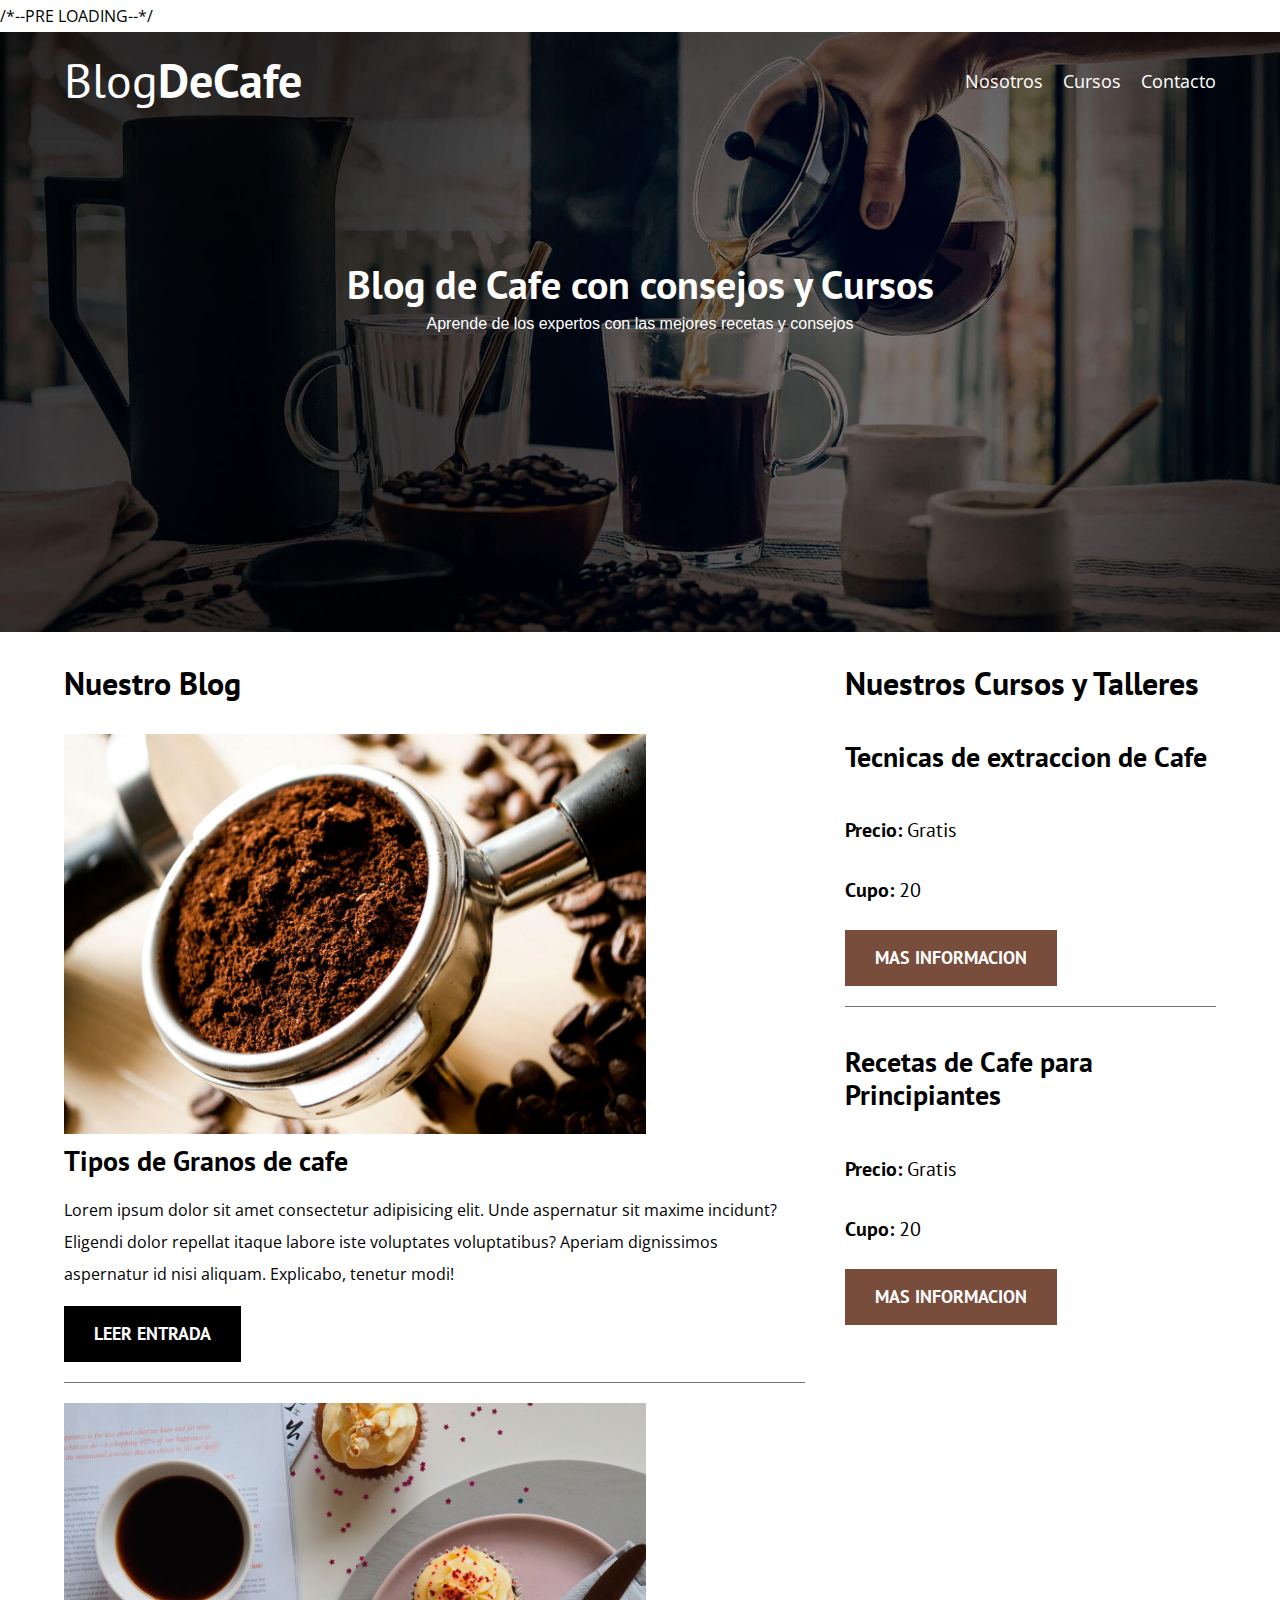
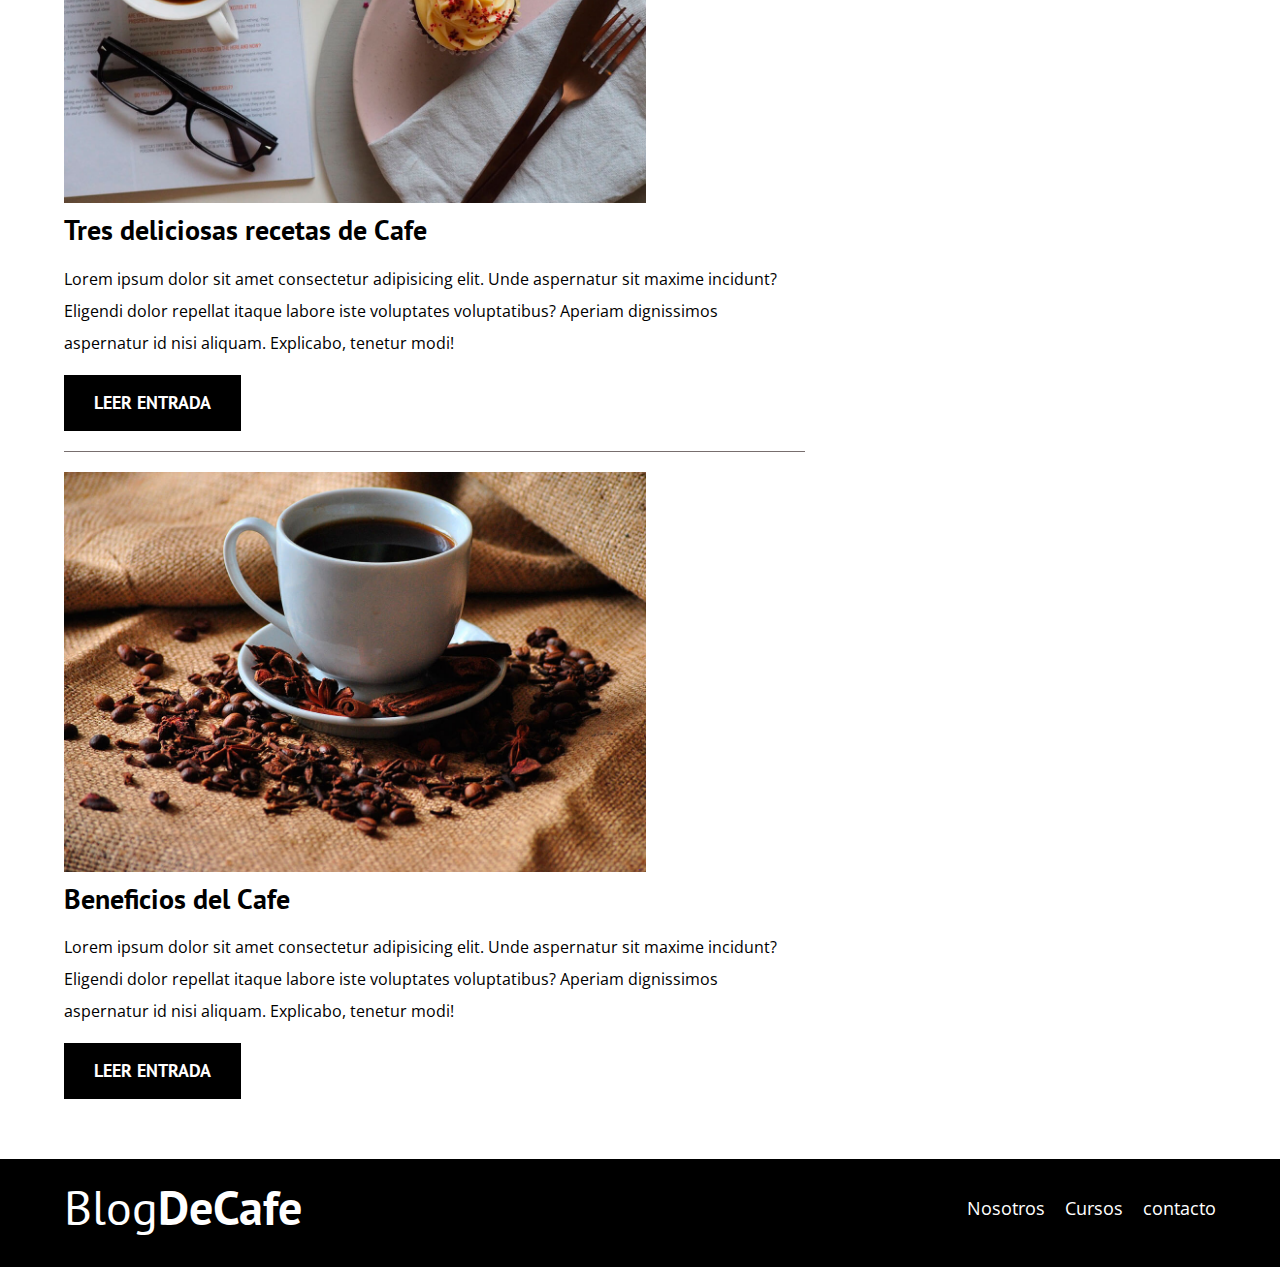
<file: index.html>
<!DOCTYPE html>
<html lang="en">
  <head>
    <meta charset="UTF-8" />
    <meta http-equiv="X-UA-Compatible" content="IE=edge" />
    <meta name="viewport" content="width=device-width, initial-scale=1.0" />
    <title>BLog de Cafe</title>
    <!-- <link rel="stylesheet" href="../blogdecafe_inicio/css/normalize.css" />
    <link rel="preconnect" href="https://fonts.googleapis.com" />
    <link rel="preconnect" href="https://fonts.gstatic.com" crossorigin />
    <link
      href="https://fonts.googleapis.com/css2?family=Open+Sans&family=PT+Sans:wght@400;700&display=swap"
      rel="stylesheet"
    />
    <link rel="stylesheet" href="../blogdecafe_inicio/css/styles.css" /> -->

    

    
    /*--PRE LOADING--*/

    <link rel="preload" href="../blogdecafe_inicio/css/normalize.css" as="style">
    <link rel="stylesheet" href="../blogdecafe_inicio/css/normalize.css">

    <link rel="preload" href="https://fonts.googleapis.com/css2?family=Open+Sans&family=PT+Sans:wght@400;700&display=swap" crossorigin="crossorigin" as="font">
    <link
      href="https://fonts.googleapis.com/css2?family=Open+Sans&family=PT+Sans:wght@400;700&display=swap"
      rel="stylesheet"
    />

    <link rel="preload" href="../blogdecafe_inicio/css/styles.css" as="style">
    <link rel="stylesheet" href="../blogdecafe_inicio/css/styles.css" />

    <link rel="preload" href="../blogdecafe_inicio/img/blog1.jpg">

  </head>
  <body>
    <header class="header">
      <div class="contenedor">
        <div class="barra">
          <a class="logo" href="../index.html">
            <h1 class="logo__nombre no-margin centrar-texto">
              Blog<span class="logo__bold">DeCafe</span>
            </h1>
          </a>
          <nav class="navegacion">
            <a href="./nosotros.html" class="navegacion__enlace">Nosotros</a>
            <a href="../cursos.html" class="navegacion__enlace">Cursos</a>
            <a href="../contacto.html" class="navegacion__enlace">Contacto</a>
          </nav>
        </div>
      </div>
      <div class="header__texto">
        <h2 class="no-margin">Blog de Cafe con consejos y Cursos</h2>
        <p class="no-margin">
          Aprende de los expertos con las mejores recetas y consejos
        </p>
      </div>
    </header>
    <div class="contenedor contenido-principal">
      <main class="blog">
        <h3>Nuestro Blog</h3>
        <article class="entrada">
          <div class="entrada__imagen">
            <img loading="lazy" src="../blogdecafe_inicio/img/blog1.jpg" alt="imagen blog" />
          </div>
          <div class="entrada__contenido">
            <h4 class="no-margin">Tipos de Granos de cafe</h4>
            <p>
              Lorem ipsum dolor sit amet consectetur adipisicing elit. Unde
              aspernatur sit maxime incidunt? Eligendi dolor repellat itaque
              labore iste voluptates voluptatibus? Aperiam dignissimos
              aspernatur id nisi aliquam. Explicabo, tenetur modi!
            </p>
            <a href="/blog/entrada1.html" class="boton botton--primario"
              >Leer entrada</a
            >
          </div>
        </article>
        <article class="entrada">
          <div class="entrada__imagen">
            <img loading="lazy" src="../blogdecafe_inicio/img/blog2.jpg" alt="imagen blog" />
          </div>
          <div class="entrada__contenido">
            <h4 class="no-margin">Tres deliciosas recetas de Cafe</h4>
            <p>
              Lorem ipsum dolor sit amet consectetur adipisicing elit. Unde
              aspernatur sit maxime incidunt? Eligendi dolor repellat itaque
              labore iste voluptates voluptatibus? Aperiam dignissimos
              aspernatur id nisi aliquam. Explicabo, tenetur modi!
            </p>
            <a href="entrada.html" class="boton botton--primario"
              >Leer entrada</a
            >
          </div>
        </article>
        <article class="entrada">
          <div class="entrada__imagen">
            <img loading="lazy" src="../blogdecafe_inicio/img/blog3.jpg" alt="imagen blog" />
          </div>
          <div class="entrada__contenido">
            <h4 class="no-margin">Beneficios del Cafe</h4>
            <p>
              Lorem ipsum dolor sit amet consectetur adipisicing elit. Unde
              aspernatur sit maxime incidunt? Eligendi dolor repellat itaque
              labore iste voluptates voluptatibus? Aperiam dignissimos
              aspernatur id nisi aliquam. Explicabo, tenetur modi!
            </p>
            <a href="../blogdecafe_inicio/Blog/entrada1.html" class="boton botton--primario"
              >Leer entrada</a
            >
          </div>
        </article>
      </main>
      <aside class="sidebar">
        <h3>Nuestros Cursos y Talleres</h3>
        <ul class="cursos no-padding">
          <li class="widget-cursos">
            <h4>Tecnicas de extraccion de Cafe</h4>
            <p class="widget-cursos__label">
              Precio: <span class="widget-curso__info">Gratis</span>
            </p>
            <p class="widget-cursos__label">
              Cupo: <span class="widget-curso__info">20</span>
            </p>
            <a href="entrada.html" class="boton botton--secundario"
              >Mas Informacion</a
          </li>
          <li class="widget-cursos">
            <h4>Recetas de Cafe para Principiantes</h4>
            <p class="widget-cursos__label">
              Precio: <span class="widget-curso__info">Gratis</span>
            </p>
            <p class="widget-cursos__label">
              Cupo: <span class="widget-curso__info">20</span>
            </p>
            <a href="entrada.html" class="boton botton--secundario"
              >Mas Informacion</a>
          </li>
        </ul>
      </aside>
    </div>
    <footer class="footer">
      <div class="contenedor">
        <div class="barra">
          <a class="logo" href="index.html">
            <h1 class="logo__nombre no-margin centrar-texto">
              Blog<span class="logo__bold">DeCafe</span>
            </h1>
          </a>
          <nav class="navegacion">
            <a href="../nosotros.html" class="navegacion__enlace">Nosotros</a>
            <a href="../cursos.html" class="navegacion__enlace">Cursos</a>
            <a href="../contacto.html" class="navegacion__enlace">contacto</a>
          </nav>
        </div>
      </div>
    </footer>
  </body>
</html>
</file>
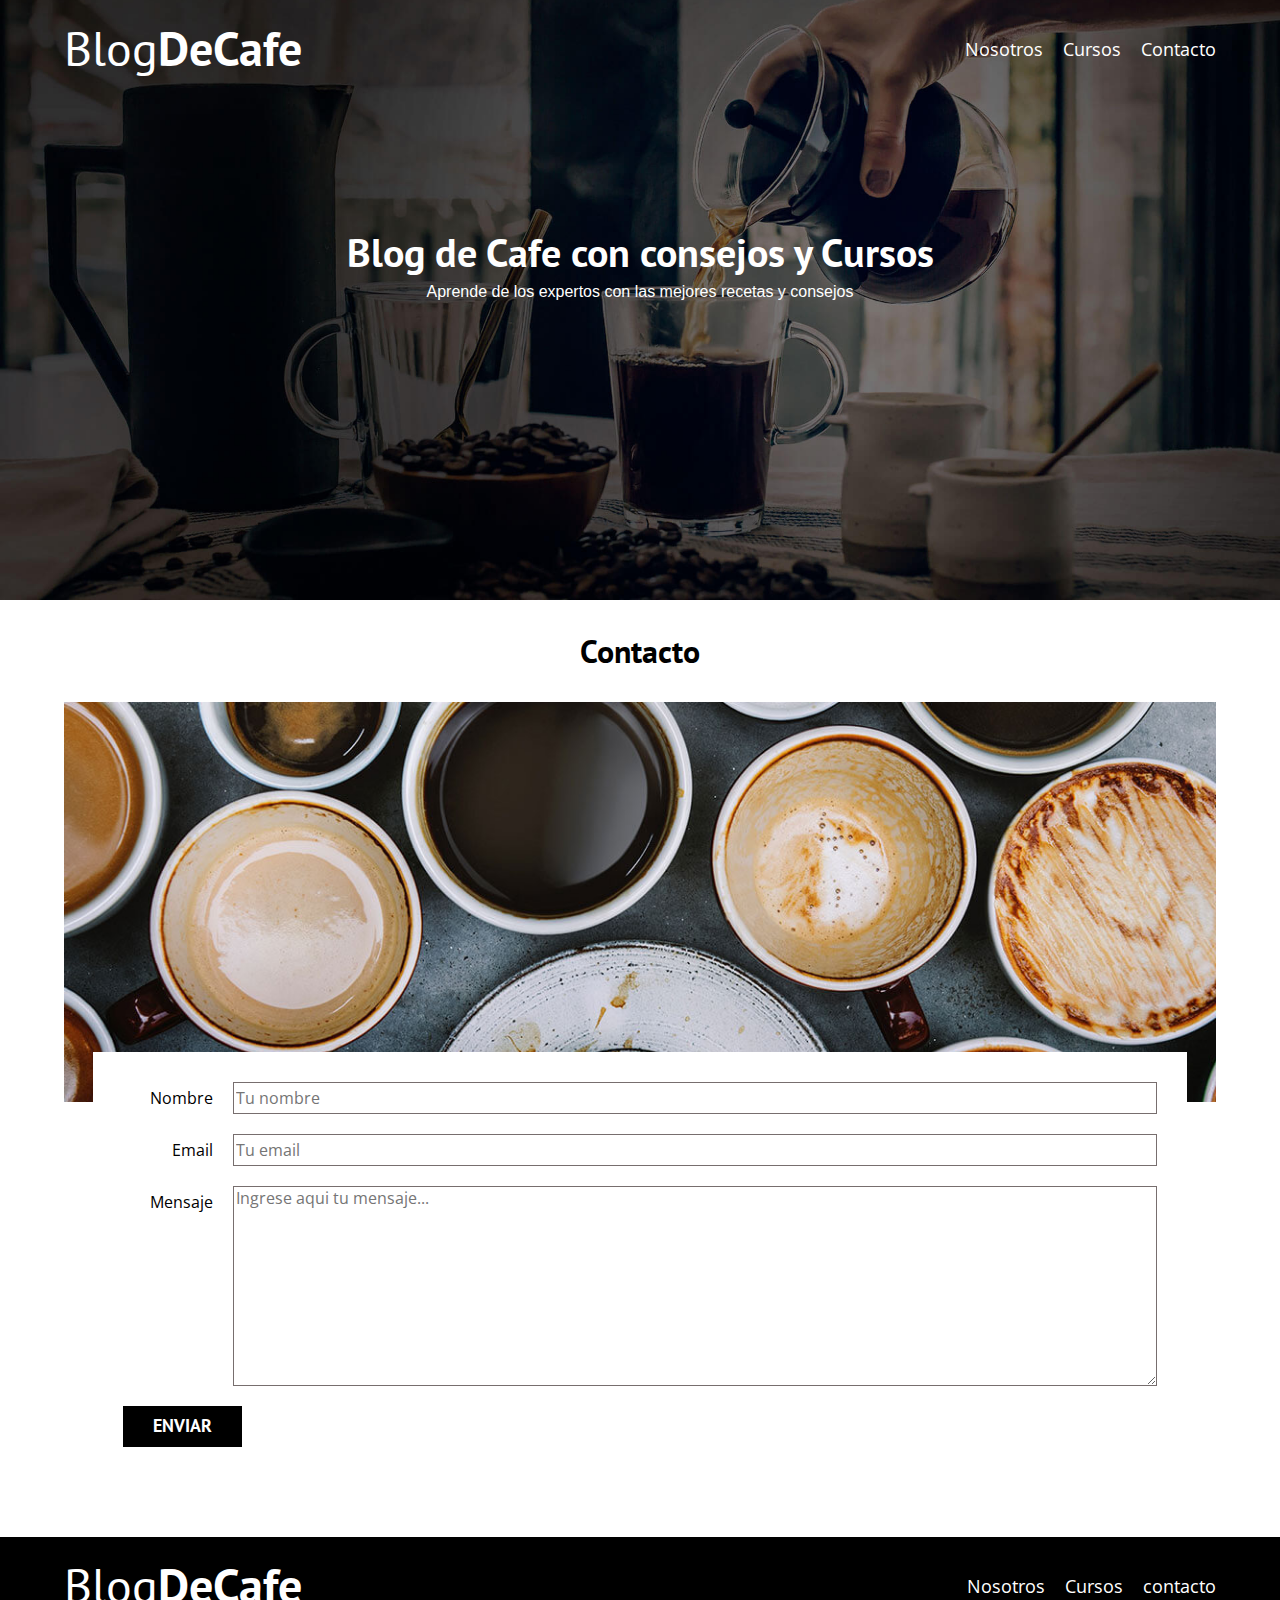
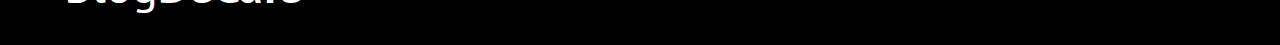
<file: contacto.html>
<!DOCTYPE html>
<html lang="en">
  <head>
    <meta charset="UTF-8" />
    <meta http-equiv="X-UA-Compatible" content="IE=edge" />
    <meta name="viewport" content="width=device-width, initial-scale=1.0" />
    <title>BLog de Cafe</title>
    <link rel="stylesheet" href="../blogdecafe_inicio/css/normalize.css" />
    <link rel="preconnect" href="https://fonts.googleapis.com" />
    <link rel="preconnect" href="https://fonts.gstatic.com" crossorigin />
    <link
      href="https://fonts.googleapis.com/css2?family=Open+Sans&family=PT+Sans:wght@400;700&display=swap"
      rel="stylesheet"
    />
    <link rel="stylesheet" href="../blogdecafe_inicio/css/styles.css" />
  </head>

  <body>
    <header class="header">
      <div class="contenedor">
        <div class="barra">
          <a class="logo" href="../index.html">
            <h1 class="logo__nombre no-margin centrar-texto">
              Blog<span class="logo__bold">DeCafe</span>
            </h1>
          </a>
          <nav class="navegacion">
            <a href="./nosotros.html" class="navegacion__enlace">Nosotros</a>
            <a href="../cursos.html" class="navegacion__enlace">Cursos</a>
            <a href="../contacto.html" class="navegacion__enlace">Contacto</a>
          </nav>
        </div>
      </div>
      <div class="header__texto">
        <h2 class="no-margin">Blog de Cafe con consejos y Cursos</h2>
        <p class="no-margin">
          Aprende de los expertos con las mejores recetas y consejos
        </p>
      </div>
    </header>
    <div class="contenedor">
      <main class="centrar-texto">
        <h3>Contacto</h3>
        <div class="contacto_imagen"></div>
      </main>

      <form class="formulario">
        <div class="campos">
          <label class="campo__label" for="nombre">Nombre</label>
          <input
            class="campo__field"
            type="text"
            placeholder="Tu nombre"
            id="nombre"
          />
        </div>

        <div class="campos">
          <label class="campo__label" for="email">Email</label>
          <input
            class="campo__field"
            type="email"
            placeholder="Tu email"
            id="email"
          />
        </div>
        <div class="campos">
          <label class="campo__label" for="mensaje">Mensaje</label>
          <textarea
            class="campo__field campo__field--textarea"
            id="mensaje"
            placeholder="Ingrese aqui tu mensaje..."
          ></textarea>
        </div>

        <div class="campo">
          <input type="submit" value="Enviar" class="boton" />
        </div>
      </form>
    </div>

    <footer class="footer">
      <div class="contenedor">
        <div class="barra">
          <a class="logo" href="index.html">
            <h1 class="logo__nombre no-margin centrar-texto">
              Blog<span class="logo__bold">DeCafe</span>
            </h1>
          </a>
          <nav class="navegacion">
            <a href="../nosotros.html" class="navegacion__enlace">Nosotros</a>
            <a href="../cursos.html" class="navegacion__enlace">Cursos</a>
            <a href="../contacto.html" class="navegacion__enlace">contacto</a>
          </nav>
        </div>
      </div>
    </footer>
  </body>
</html>
</file>
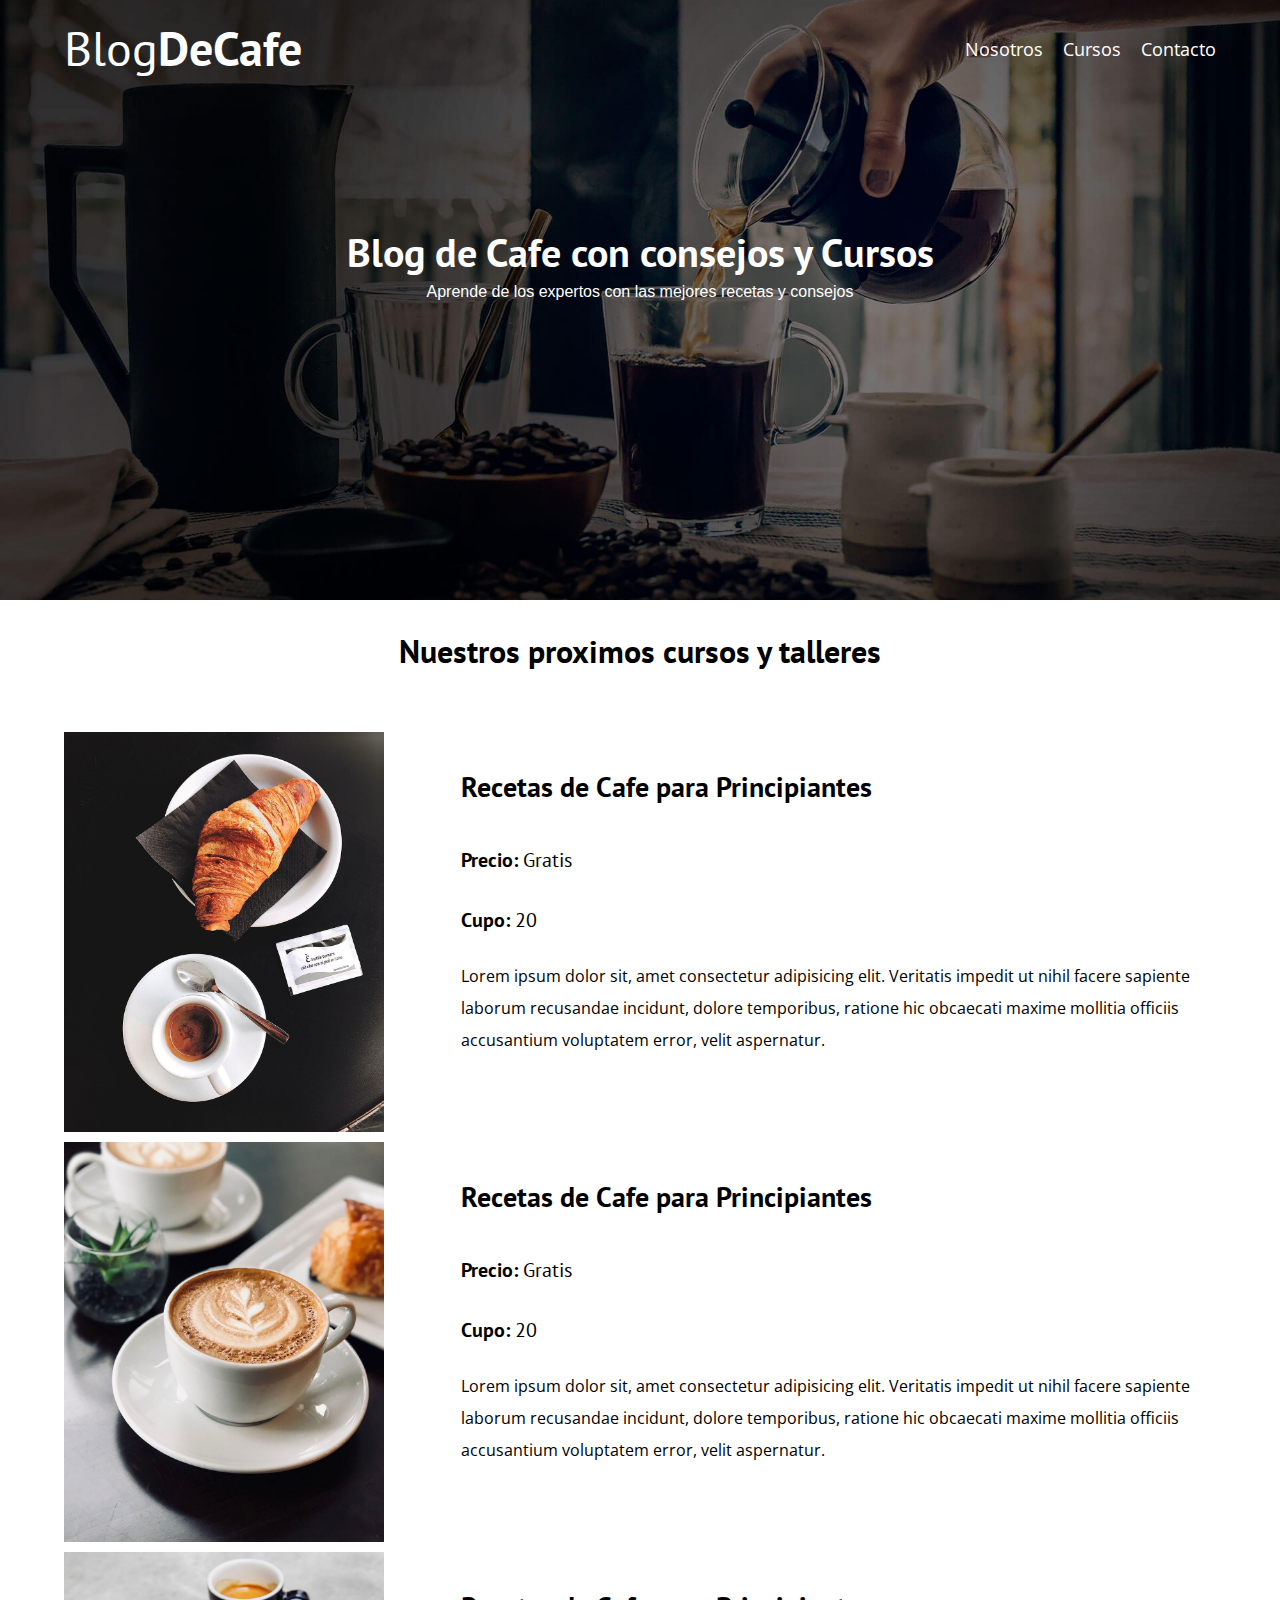
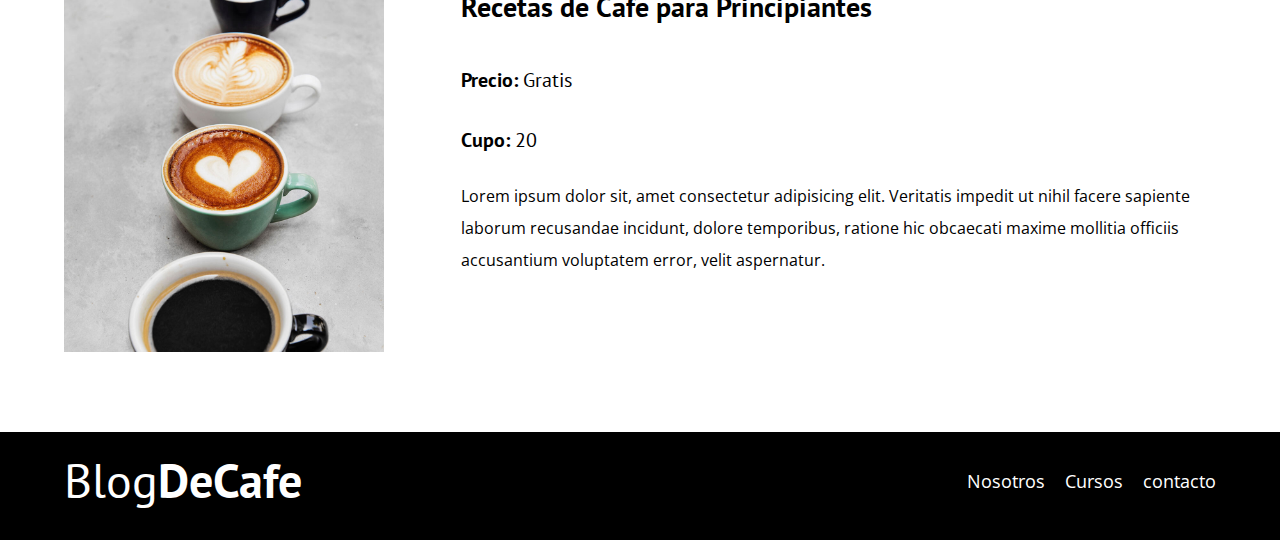
<file: cursos.html>
<!DOCTYPE html>
<html lang="en">
  <head>
    <meta charset="UTF-8" />
    <meta http-equiv="X-UA-Compatible" content="IE=edge" />
    <meta name="viewport" content="width=device-width, initial-scale=1.0" />
    <title>BLog de Cafe</title>
    <link rel="stylesheet" href="../blogdecafe_inicio/css/normalize.css" />
    <link rel="preconnect" href="https://fonts.googleapis.com" />
    <link rel="preconnect" href="https://fonts.gstatic.com" crossorigin />
    <link
      href="https://fonts.googleapis.com/css2?family=Open+Sans&family=PT+Sans:wght@400;700&display=swap"
      rel="stylesheet"
    />
    <link rel="stylesheet" href="../blogdecafe_inicio/css/styles.css" />
  </head>

  <body>
    <header class="header">
      <div class="contenedor">
        <div class="barra">
          <a class="logo" href="index.html">
            <h1 class="logo__nombre no-margin centrar-texto">
              Blog<span class="logo__bold">DeCafe</span>
            </h1>
          </a>
          <nav class="navegacion">
            <a href="./nosotros.html" class="navegacion__enlace">Nosotros</a>
            <a href="./cursos.html" class="navegacion__enlace">Cursos</a>
            <a href="./contacto.html" class="navegacion__enlace">Contacto</a>
          </nav>
        </div>
      </div>
      <div class="header__texto">
        <h2 class="no-margin">Blog de Cafe con consejos y Cursos</h2>
        <p class="no-margin">
          Aprende de los expertos con las mejores recetas y consejos
        </p>
      </div>
    </header>
    <main class="contenedor">
      <h3 class="centrar-texto">Nuestros proximos cursos y talleres</h3>
      <div class="curso">
        <div class="curso__imagen">
          <img src="../blogdecafe_inicio/img/curso1.jpg" alt="curso1" />
        </div>
        <div class="curso__informacion">
          <h4>Recetas de Cafe para Principiantes</h4>
          <p class="cursos__label">
            Precio: <span class="widget-curso__info">Gratis</span>
          </p>
          <p class="cursos__label">Cupo: <span class="curso__info">20</span></p>
          <p>
            Lorem ipsum dolor sit, amet consectetur adipisicing elit. Veritatis
            impedit ut nihil facere sapiente laborum recusandae incidunt, dolore
            temporibus, ratione hic obcaecati maxime mollitia officiis
            accusantium voluptatem error, velit aspernatur.
          </p>
        </div>
        <div class="curso__imagen">
          <img src="../blogdecafe_inicio/img/curso2.jpg" alt="curso2" />
        </div>
        <div class="curso__informacion">
          <h4>Recetas de Cafe para Principiantes</h4>
          <p class="cursos__label">
            Precio: <span class="curso__info">Gratis</span>
          </p>
          <p class="cursos__label">Cupo: <span class="curso__info">20</span></p>
          <p>
            Lorem ipsum dolor sit, amet consectetur adipisicing elit. Veritatis
            impedit ut nihil facere sapiente laborum recusandae incidunt, dolore
            temporibus, ratione hic obcaecati maxime mollitia officiis
            accusantium voluptatem error, velit aspernatur.
          </p>
        </div>
        <div class="curso__imagen">
          <img src="../blogdecafe_inicio/img/curso3.jpg" alt="curso3" />
        </div>
        <div class="curso__informacion">
          <h4>Recetas de Cafe para Principiantes</h4>
          <p class="cursos__label">
            Precio: <span class="curso__info">Gratis</span>
          </p>
          <p class="cursos__label">Cupo: <span class="curso__info">20</span></p>
          <p>
            Lorem ipsum dolor sit, amet consectetur adipisicing elit. Veritatis
            impedit ut nihil facere sapiente laborum recusandae incidunt, dolore
            temporibus, ratione hic obcaecati maxime mollitia officiis
            accusantium voluptatem error, velit aspernatur.
          </p>
        </div>
      </div>
    </main>
    <footer class="footer">
      <div class="contenedor">
        <div class="barra">
          <a class="logo" href="index.html">
            <h1 class="logo__nombre no-margin centrar-texto">
              Blog<span class="logo__bold">DeCafe</span>
            </h1>
          </a>
          <nav class="navegacion">
            <a href="./nosotros.html" class="navegacion__enlace">Nosotros</a>
            <a href="./cursos.html" class="navegacion__enlace">Cursos</a>
            <a href="./contactos.html" class="navegacion__enlace">contacto</a>
          </nav>
        </div>
      </div>
    </footer>
  </body>
</html>
</file>
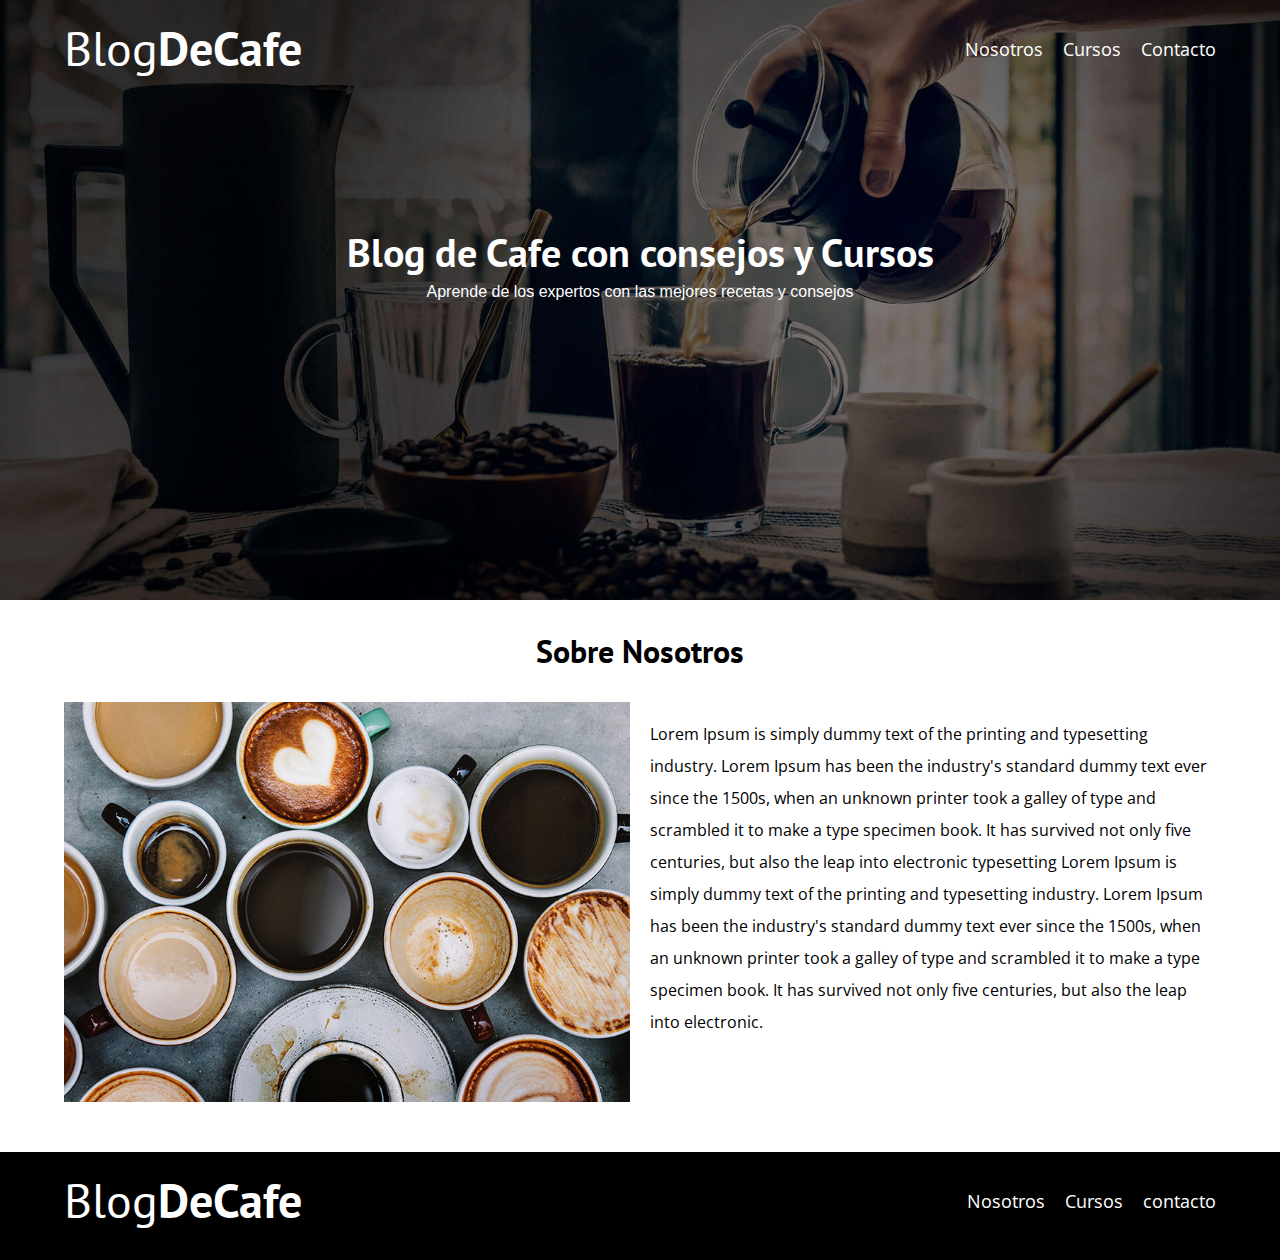
<file: nosotros.html>
<!DOCTYPE html>
<html lang="en">
  <head>
    <meta charset="UTF-8" />
    <meta http-equiv="X-UA-Compatible" content="IE=edge" />
    <meta name="viewport" content="width=device-width, initial-scale=1.0" />
    <title>BLog de Cafe</title>
    <link rel="stylesheet" href="../blogdecafe_inicio/css/normalize.css" />
    <link rel="preconnect" href="https://fonts.googleapis.com" />
    <link rel="preconnect" href="https://fonts.gstatic.com" crossorigin />
    <link
      href="https://fonts.googleapis.com/css2?family=Open+Sans&family=PT+Sans:wght@400;700&display=swap"
      rel="stylesheet"
    />
    <link rel="stylesheet" href="../blogdecafe_inicio/css/styles.css" />
  </head>

  <body>
    <header class="header">
      <div class="contenedor">
        <div class="barra">
          <a class="logo" href="index.html">
            <h1 class="logo__nombre no-margin centrar-texto">
              Blog<span class="logo__bold">DeCafe</span>
            </h1>
          </a>
          <nav class="navegacion">
            <a href="./nosotros.html" class="navegacion__enlace">Nosotros</a>
            <a href="./cursos.html" class="navegacion__enlace">Cursos</a>
            <a href="./contacto.html" class="navegacion__enlace">Contacto</a>
          </nav>
        </div>
      </div>
      <div class="header__texto">
        <h2 class="no-margin">Blog de Cafe con consejos y Cursos</h2>
        <p class="no-margin">
          Aprende de los expertos con las mejores recetas y consejos
        </p>
      </div>
    </header>
    <main class="contenedor">
      <h3 class="centrar-texto">Sobre Nosotros</h3>
      <div class="sobre-nosotros">
        <div class="sobre-nosotros__imagen">
          <img src="../blogdecafe_inicio/img/nosotros.jpg" alt="nosotros" />
        </div>
        <div class="sobre-nosotros__texto">
          <p>
            Lorem Ipsum is simply dummy text of the printing and typesetting
            industry. Lorem Ipsum has been the industry's standard dummy text
            ever since the 1500s, when an unknown printer took a galley of type
            and scrambled it to make a type specimen book. It has survived not
            only five centuries, but also the leap into electronic typesetting
            Lorem Ipsum is simply dummy text of the printing and typesetting
            industry. Lorem Ipsum has been the industry's standard dummy text
            ever since the 1500s, when an unknown printer took a galley of type
            and scrambled it to make a type specimen book. It has survived not
            only five centuries, but also the leap into electronic.
          </p>
        </div>
      </div>
    </main>
    <footer class="footer">
      <div class="contenedor">
        <div class="barra">
          <a class="logo" href="index.html">
            <h1 class="logo__nombre no-margin centrar-texto">
              Blog<span class="logo__bold">DeCafe</span>
            </h1>
          </a>
          <nav class="navegacion">
            <a href="./nosotros.html" class="navegacion__enlace">Nosotros</a>
            <a href="./cursos.html" class="navegacion__enlace">Cursos</a>
            <a href="./contacto.html" class="navegacion__enlace">contacto</a>
          </nav>
        </div>
      </div>
    </footer>
  </body>
</html>
</file>
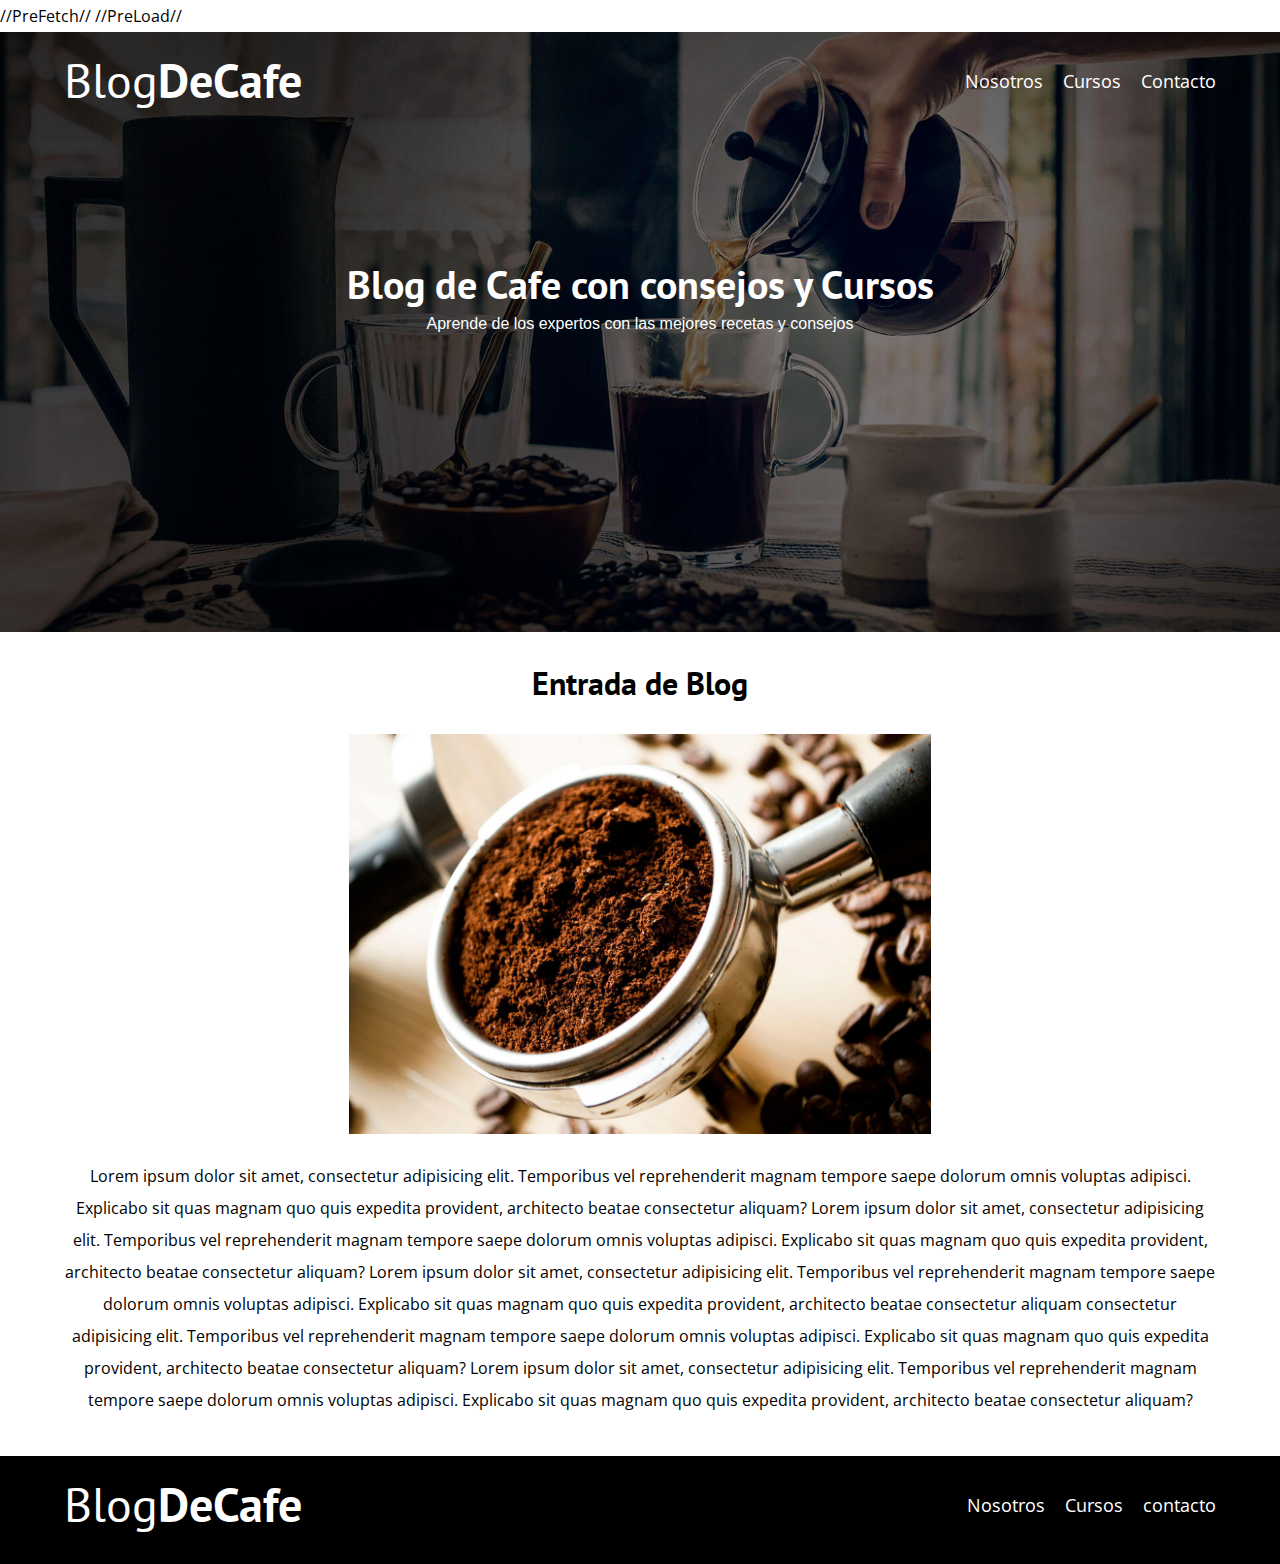
<file: blog/entrada1.html>
<!DOCTYPE html>
<html lang="en">

<head>
  <meta charset="UTF-8" />
  <meta http-equiv="X-UA-Compatible" content="IE=edge" />
  <meta name="viewport" content="width=device-width, initial-scale=1.0" />
  <title>BLog de Cafe</title>

  //PreFetch//

  <link rel="prefetch" href="../nosotros.html" as="document" />


  //PreLoad//
  <link rel="preload" href="../blogdecafe_inicio/css/normalize.css" as="style" />
  <link rel="stylesheet" href="../blogdecafe_inicio/css/normalize.css" />

  <link rel="preload" href="https://fonts.googleapis.com/css2?family=Open+Sans&family=PT+Sans:wght@400;700&display=swap"
    crossorigin="crossorigin" as="font" />
  <link href="https://fonts.googleapis.com/css2?family=Open+Sans&family=PT+Sans:wght@400;700&display=swap"
    rel="stylesheet" />

  <link rel="preload" href="../blogdecafe_inicio/css/styles.css" as="styles" />
  <link rel="stylesheet" href="../blogdecafe_inicio/css/styles.css" />

  <link rel="preload" href="../blogdecafe_inicio/img/blog1.jpg" as="image" />

</head>

<body>
  <header class="header">
    <div class="contenedor">
      <div class="barra">
        <a class="logo" href="../index.html">
          <h1 class="logo__nombre no-margin centrar-texto">
            Blog<span class="logo__bold">DeCafe</span>
          </h1>
        </a>
        <nav class="navegacion">
          <a href="./nosotros.html" class="navegacion__enlace">Nosotros</a>
          <a href="../cursos.html" class="navegacion__enlace">Cursos</a>
          <a href="../contacto.html" class="navegacion__enlace">Contacto</a>
        </nav>
      </div>
    </div>
    <div class="header__texto">
      <h2 class="no-margin">Blog de Cafe con consejos y Cursos</h2>
      <p class="no-margin">
        Aprende de los expertos con las mejores recetas y consejos
      </p>
    </div>
  </header>
  <div class="contenedor">
    <main class="centrar-texto">
      <h3>Entrada de Blog</h3>
      <div class="blog__imagen">
        <img src="../blogdecafe_inicio/img/blog1.jpg" alt="imagen blog1" />
      </div>
      <div class="blog__info">
        <p>
          Lorem ipsum dolor sit amet, consectetur adipisicing elit. Temporibus
          vel reprehenderit magnam tempore saepe dolorum omnis voluptas
          adipisci. Explicabo sit quas magnam quo quis expedita provident,
          architecto beatae consectetur aliquam? Lorem ipsum dolor sit amet,
          consectetur adipisicing elit. Temporibus vel reprehenderit magnam
          tempore saepe dolorum omnis voluptas adipisci. Explicabo sit quas
          magnam quo quis expedita provident, architecto beatae consectetur
          aliquam? Lorem ipsum dolor sit amet, consectetur adipisicing elit.
          Temporibus vel reprehenderit magnam tempore saepe dolorum omnis
          voluptas adipisci. Explicabo sit quas magnam quo quis expedita
          provident, architecto beatae consectetur aliquam consectetur
          adipisicing elit. Temporibus vel reprehenderit magnam tempore saepe
          dolorum omnis voluptas adipisci. Explicabo sit quas magnam quo quis
          expedita provident, architecto beatae consectetur aliquam? Lorem
          ipsum dolor sit amet, consectetur adipisicing elit. Temporibus vel
          reprehenderit magnam tempore saepe dolorum omnis voluptas adipisci.
          Explicabo sit quas magnam quo quis expedita provident, architecto
          beatae consectetur aliquam?
        </p>
      </div>
    </main>
  </div>
  <footer class="footer">
    <div class="contenedor">
      <div class="barra">
        <a class="logo" href="index.html">
          <h1 class="logo__nombre no-margin centrar-texto">
            Blog<span class="logo__bold">DeCafe</span>
          </h1>
        </a>
        <nav class="navegacion">
          <a href="../nosotros.html" class="navegacion__enlace">Nosotros</a>
          <a href="../cursos.html" class="navegacion__enlace">Cursos</a>
          <a href="../contacto.html" class="navegacion__enlace">contacto</a>
        </nav>
      </div>
    </div>
  </footer>
</body>

</html>
</file>
<file: blogdecafe_inicio/css/styles.css>
:root {
  --fuenteHeading: "PT Sans", sans-serif;
  --fuenteParrafos: "Open Sans", sans-serif;

  --primario: #784d3c;
  --blanco: #ffffff;
  --negro: #000000;
  --gris: #776e6e;
}

html {
  box-sizing: border-box;
  font-size: 62.5%; /* 1 rem = 10px */
}

*,
*:before,
*:after {
  box-sizing: inherit;
}
body {
  font-family: var(--fuenteParrafos);
  font-size: 1.6rem;
  line-height: 2;
}

/** GLOBALES **/

.contenedor {
  /* max-width: 120rem;
  width: 90%; */
  width: min(90%, 120rem);
  margin: 0 auto;
}

a {
  text-decoration: none;
}

h1,
h2,
h3,
h4 {
  font-family: var(--fuenteHeading);
  line-height: 1.2;
}

h1 {
  font-size: 4.8rem;
}
h2 {
  font-size: 4rem;
}
h3 {
  font-size: 3.2rem;
}
h4 {
  font-size: 2.8rem;
}

img {
  height: 40rem;
  max-width: 100%;
}

/** UTILIDADES **/

.no-margin {
  margin: 0;
}
.no-padding {
  padding: 0;
}
.centrar-texto {
  text-align: center;
}

/** HEADER **/

.header {
  background-image: url(../img/banner.jpg);
  height: 60rem;
  background-repeat: no-repeat;
  background-size: cover;
  background-position: center center;
}

.header__texto {
  text-align: center;
  color: var(--blanco);
  font-family: "Franklin Gothic Medium", "Arial Narrow", Arial, sans-serif;
  margin-top: 5rem;
}

@media (min-width: 768px) {
  .header__texto {
    margin-top: 15rem;
  }
}

@media (min-width: 768px) {
  .barra {
    display: flex;
    justify-content: space-between;
    align-items: center;
    padding-top: 2rem;
  }
}

.logo {
  color: var(--blanco);
}

.logo__nombre {
  font-weight: normal;
}

.logo__bold {
  font-weight: 700;
}

@media (min-width: 768px) {
  .navegacion {
    display: flex;
    gap: 2rem;
  }
}
.navegacion__enlace {
  display: block;
  text-align: center;
  font-size: 1.8rem;
  color: var(--blanco);
}

/* Contenido Principal */

@media (min-width: 768px) {
  .contenido-principal {
    display: grid;
    grid-template-columns: 2fr 1fr;
    column-gap: 4rem;
  }
}

.entrada {
  border-bottom: 1px solid var(--gris);
  margin-bottom: 2rem;
}
.entrada:last-of-type {
  border: none;
  margin: 0;
}
.boton {
  display: block;
  font-family: var(--fuenteHeading);
  text-align: center;
  padding: 1rem 3rem;
  font-size: 1.8rem;
  text-transform: uppercase;
  font-weight: 700;
  margin-bottom: 2rem;
  border: none;
}
@media (min-width: 768px) {
  .boton {
    display: inline-block;
    background-color: var(--negro);
    color: var(--blanco);
  }
}
.boton:hover {
  cursor: pointer;
}

.botton--secundario {
  background-color: var(--primario);
}

.cursos {
  list-style: none;
}

.widget-cursos {
  border-bottom: 1px solid var(--gris);
  margin-bottom: 2rem;
}
.widget-cursos:last-of-type {
  border: none;
  margin-bottom: 0;
}

.widget-cursos__label {
  font-family: var(--fuenteHeading);
  font-weight: bold;
}
.widget-curso__info {
  font-weight: 400;
}

.widget-cursos__label,
.widget-curso__info {
  font-size: 2rem;
}

/*FOOTER */

.footer {
  background-color: var(--negro);
  padding-bottom: 3rem;
  margin-top: 4rem;
}

/* SOBRE NOSOTROS */

@media (min-width: 768px) {
  .sobre-nosotros {
    display: grid;
    grid-template-columns: repeat(2, 1fr);
    column-gap: 2rem;
  }
}

/* CURSOS */

.curso {
  padding: 3rem 0;
  border-bottom: 5px solid var(--gris);
}

.curso:last-of-type {
  border: none;
}

@media (min-width: 768px) {
  .curso {
    display: grid;
    grid-template-columns: 1fr 2fr;
    column-gap: 2rem;
  }
}

.cursos__label {
  font-family: var(--fuenteHeading);
  font-weight: bold;
}
.curso__info {
  font-weight: 400;
}

.cursos__label,
.curso__info {
  font-size: 2rem;
}

/* Contacto */

.contacto_imagen {
  background-image: url(../img/contacto.jpg);
  height: 40rem;
  background-size: cover;
  background-repeat: no-repeat;
}

.formulario {
  background-color: var(--blanco);
  margin: -5rem auto 0 auto;
  width: 95%;
  padding: 3rem;
}

.campos {
  display: flex;
  margin-bottom: 2rem;
  gap: 2rem;
}
.campo__label {
  flex: 0 0 9rem;
  text-align: right;
}
.campo__field {
  flex: 1;
  border: 1px solid var(--gris);
}
.campo__field--textarea {
  height: 20rem;
}
</file>
